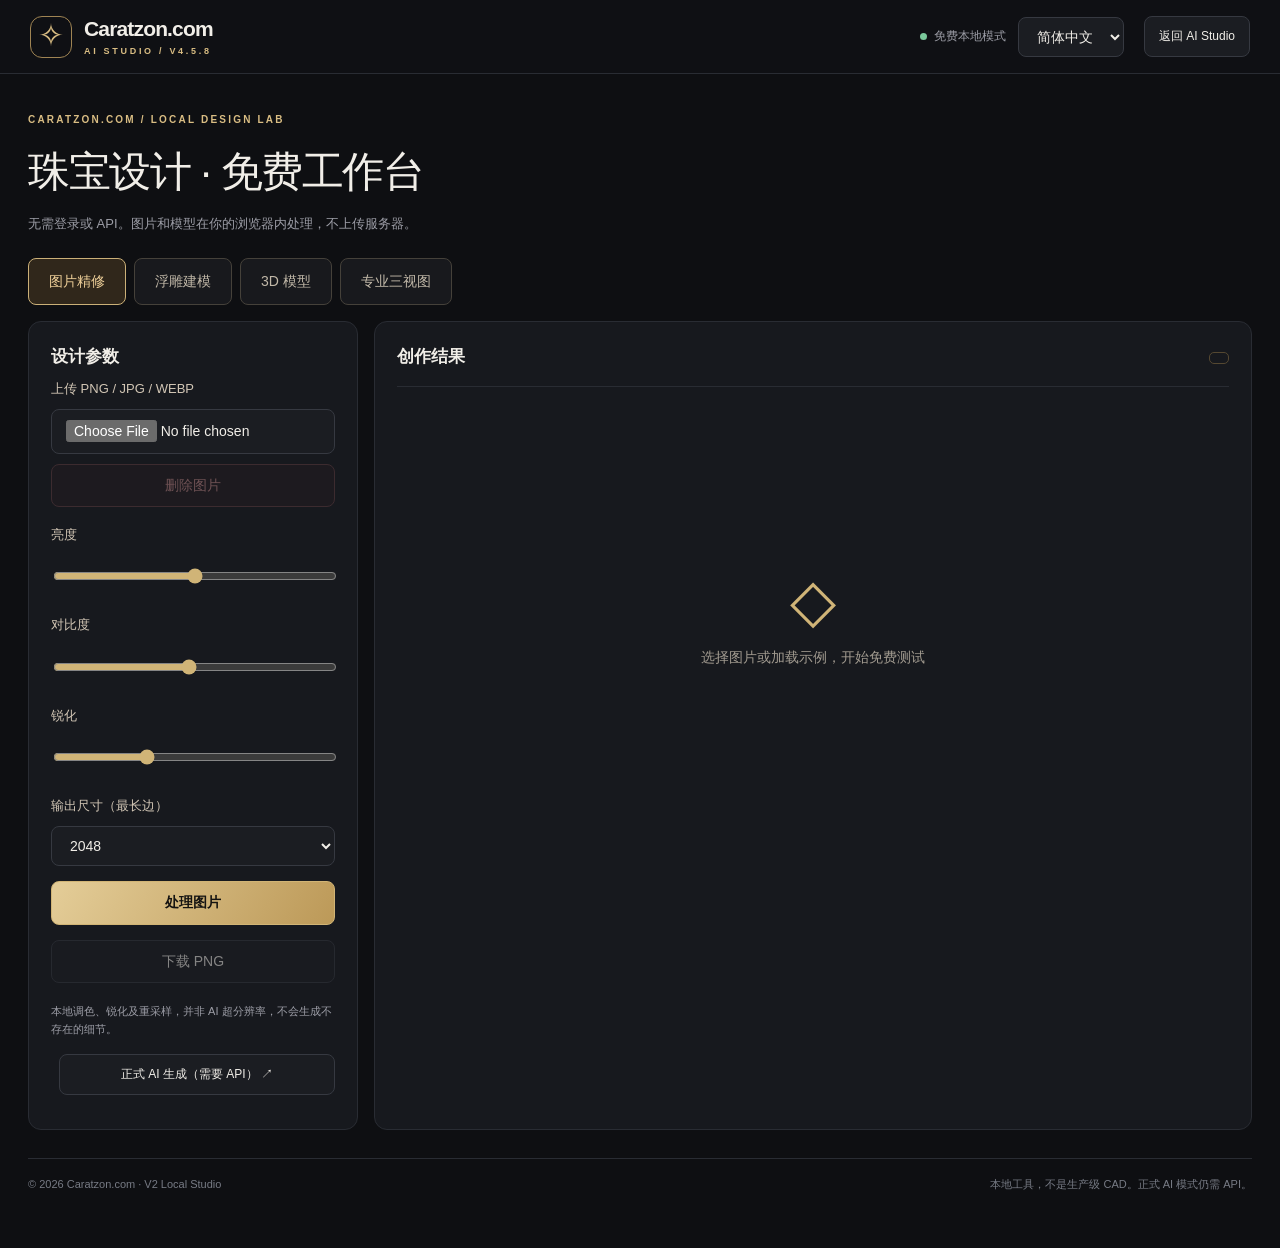
<file: public/free-studio.html>
<!DOCTYPE html><html lang="zh-Hans"><head><meta charset="UTF-8"><meta name="viewport" content="width=device-width,initial-scale=1"><title>Caratzon.com · Free Studio V2</title><link rel="stylesheet" href="style.css"><link rel="stylesheet" href="free.css?v=2.1"></head><body><header class="top"><a class="brand" href="./"><span class="mark">✧</span><span>Caratzon.com<small>AI STUDIO / V4.5.8</small></span></a><div class="topright"><span class="status live"><i></i><span data-l="free">免费本地模式</span></span><select id="freeLang"><option value="zh">简体中文</option><option value="en">English</option><option value="ru">Русский</option></select><a class="outline linkbtn" href="./" data-l="back">返回 AI Studio</a></div></header><main class="free-main"><div class="eyebrow">CARATZON.COM / LOCAL DESIGN LAB</div><h1 data-l="title">珠宝设计 · 免费工作台</h1><p class="muted" data-l="intro">无需登录或 API。图片和模型在你的浏览器内处理，不上传服务器。</p><div class="free-tabs" role="group"><button data-tab="image" data-l="photo">图片精修</button><button data-tab="relief" data-l="relief">浮雕建模</button><button data-tab="model" data-l="model">3D 模型</button><button data-tab="views" data-l="views">专业三视图</button></div><div class="free-grid"><section class="panel free-controls"><h2 data-l="input">设计参数</h2><div data-panel="image"><label data-l="upload">上传 PNG / JPG / WEBP</label><input type="file" id="photoFile" accept="image/png,image/jpeg,image/webp"><button type="button" class="outline clear-upload" id="clearPhoto" data-l="clearPhoto" disabled>删除图片</button><label data-l="brightness">亮度</label><input type="range" id="brightness" min="-40" max="40" value="0"><label data-l="contrast">对比度</label><input type="range" id="contrast" min="-30" max="50" value="8"><label data-l="sharp">锐化</label><input type="range" id="sharp" min="0" max="100" value="30"><label data-l="size">输出尺寸（最长边）</label><select id="photoSize"><option>1024</option><option selected>2048</option><option>3072</option></select><button class="gold" id="processPhoto" data-l="enhance">处理图片</button><button class="outline" id="savePhoto" data-l="downloadPNG" disabled>下载 PNG</button><p class="note" data-l="photoNote">本地调色、锐化及重采样，并非 AI 超分辨率，不会生成不存在的细节。</p></div><div data-panel="relief" hidden><label data-l="heightmap">上传灰阶高度图（白高黑低）</label><input type="file" id="reliefFile" accept="image/png,image/jpeg,image/webp"><button type="button" class="outline clear-upload" id="clearRelief" data-l="clearRelief" disabled>删除高度图</button><button class="outline" id="sampleRelief" data-l="sampleRelief">载入羽毛浮雕示例</button><img id="heightPreview" alt="Height map" hidden><label data-l="depth">浮雕高度（mm）</label><input type="number" id="depth" min="0.2" max="10" step="0.1" value="2"><label data-l="width">底板宽度（mm）</label><input type="number" id="width" min="5" max="100" value="32"><label data-l="base">底板厚度（mm）</label><input type="number" id="base" min="0.4" max="10" step="0.1" value="1.2"><label data-l="resolution">网格精度</label><select id="res"><option value="96">96</option><option value="160" selected>160</option><option value="256">256</option></select><label class="check"><input type="checkbox" id="invert"><span data-l="invert">反转高度（黑高白低）</span></label><button class="gold" id="buildRelief" data-l="build">生成实际浮雕网格</button><p class="note" data-l="reliefNote">根据亮度生成矩形封底浮雕；普通照片的亮度不等于真实深度。生产前需检查。</p></div><div data-panel="model" hidden><label data-l="localGLB">打开本地 GLB（≤ 40 MB）</label><input type="file" id="glbFile" accept=".glb"><button type="button" class="outline clear-upload" id="clearModel" data-l="clearModel" disabled>删除模型</button><button class="outline" id="sampleModel" data-l="sampleModel">打开精细戒指示例</button><p class="note" data-l="glbNote">支持普通静态三角网格 GLB；不支持 Draco、Meshopt、动画或纹理显示。材质为几何预览。</p></div><div data-panel="views" hidden><p class="muted" data-l="viewsIntro">从当前模型按固定正交方向生成同一比例的正面、侧面、俯视图。</p><button class="gold" id="makeViews" data-l="makeViews">生成三视图</button><button class="outline" id="saveViews" disabled data-l="downloadPNG">下载 PNG</button><button class="outline" id="printViews" disabled data-l="print">打印 / 保存 PDF</button><p class="note" data-l="viewsNote">投影方向取决于模型坐标轴。未自动标注尺寸或生成生产工程图。</p></div><div id="meshActions" hidden><hr><label data-l="material">预览材质</label><select id="mat"><option value="original" data-l="original">原始颜色</option><option value="gold" data-l="gold">金色</option><option value="silver" data-l="silver">银色</option><option value="gray" data-l="gray">灰模</option></select><div id="purposePanel" hidden style="border:1px solid #6d5d40;border-radius:8px;padding:12px;margin:12px 0"><label id="purposeLabel" for="modelPurpose">模型用途</label><select id="modelPurpose"><option value="display">展示用途</option><option value="production">生产用途</option></select><p id="purposeNote" class="note"></p><p class="note">AI Studio 转入的模型自动使用管理员本地视觉 AI 检查；手动导入文件默认只检查网格，补充原图后才会发送预览进行视觉检查。 / Transferred AI models are reviewed by private local AI; manually imported files stay in the browser unless you explicitly request visual review.</p><div id="productionControls" hidden><label id="prodRefLabel" for="prodRef" hidden style="display:none!important">原始参考图片（可选）</label><input id="prodRef" type="file" accept="image/png,image/jpeg,image/webp" hidden style="display:none!important"><button class="gold" id="prodGenerate" type="button" hidden style="display:none!important">生成无宝石生产模型</button><div id="prodReview" hidden><img id="prodImage" alt="Metal mounting reference" style="width:100%;max-height:240px;object-fit:contain;background:white"><p id="prodReviewNote" class="note"></p><button class="gold" id="prodApprove" type="button">确认参考图并转 3D</button><button class="outline" id="prodCancel" type="button">取消</button></div><label class="check" id="prodReuseWrap" hidden><input type="checkbox" id="prodReuse"><span id="prodReuseLabel">确认原模型没有任何宝石，直接使用原模型</span></label><button class="outline" id="side448" type="button">侧面深度检查 / Side view</button><p id="depth448" class="note" style="white-space:pre-wrap" hidden></p><div id="prodCheck" hidden><label id="prodSizeLabel" for="prodSize">实际最长边（mm）</label><input id="prodSize" type="number" min="1" max="500" step="0.01" placeholder="mm"><label class="check"><input type="checkbox" id="prodConfirmed"><span id="prodConfirmedLabel">已检查空石位及镶爪</span></label></div><p id="prodStatus" class="note" role="status" aria-live="polite"></p></div></div><button class="outline" id="saveGLB" disabled data-l="downloadGLB">下载 GLB</button><button class="outline" id="saveSTL" disabled data-l="downloadSTL">下载 STL</button><button class="outline" id="saveOBJ" disabled data-l="downloadOBJ">下载 OBJ + MTL</button><button class="outline" id="goViews" data-l="toViews">转到三视图</button></div><a class="outline linkbtn" href="./" data-l="paid">正式 AI 生成（需要 API） ↗</a></section><section class="panel free-output"><div class="paneltitle"><h2 data-l="output">创作结果</h2><span id="info" class="resultbadge"></span></div><div id="photoStage" hidden><canvas id="photoCanvas"></canvas></div><div id="modelStage" hidden><canvas id="meshCanvas" width="1000" height="760" tabindex="0"></canvas><p class="note" data-l="drag">拖动旋转 · 滚轮缩放 · 双击重置</p></div><div id="viewsStage" hidden><canvas id="viewsCanvas" width="2400" height="1000"></canvas></div><div id="empty" class="free-empty"><span>◇</span><p data-l="empty">选择图片或加载示例，开始免费测试</p></div><p id="message" role="status" aria-live="polite" class="note"></p></section></div><footer><span>© 2026 Caratzon.com · V2 Local Studio</span><span data-l="disclaimer">本地工具，不是生产级 CAD。正式 AI 模式仍需 API。</span></footer></main><script src="3d-export.js?v=2.0" defer></script><script src="mesh-lock.js?v=4.4.4" defer></script><script src="brooch450.js?v=4.5.2"></script><script src="product449.js?v=4.5.2"></script><script src="quality.js?v=4.5.6" defer></script><script src="mesh-clean.js?v=4.4.4" defer></script><script src="stone-region.js?v=4.4.8" defer></script><script src="transfer444.js?v=4.4.4"></script><script src="download453.js?v=4.5.8"></script><script src="ring454.js?v=4.5.6"></script><script src="ring456.js?v=4.5.6"></script><script src="free.js?v=4.5.8" defer></script><script src="3d-print-supports.js?v=1.0" defer></script><script src="stone-fit.js?v=4.4.4" defer></script></body></html>
</file>
<file: public/style.css>
:root{color-scheme:dark;--bg:#0e0f12;--panel:#17191e;--border:#292c33;--gold:#d9bd83;--muted:#9c9da6;--text:#f1eee8;--side:228px}*{box-sizing:border-box}body{margin:0;background:var(--bg);color:var(--text);font-family:Inter,"Noto Sans SC","Microsoft YaHei",Arial,sans-serif;font-size:14px;line-height:1.55}button,input,textarea,select{font:inherit}button,a,select{cursor:pointer}button{color:inherit}button:disabled{opacity:.5;cursor:not-allowed}button:focus-visible,a:focus-visible,input:focus-visible,textarea:focus-visible,select:focus-visible{outline:2px solid var(--gold);outline-offset:3px}[hidden]{display:none!important}a{color:var(--gold);text-decoration:none}h1,h2,h3,p{margin:0}h1{font-size:clamp(26px,3.1vw,46px);font-weight:500;letter-spacing:-.035em}h2{font-size:20px;font-weight:600}h3{font-size:15px;font-weight:600}.top{height:74px;display:flex;align-items:center;justify-content:space-between;padding:0 30px;position:sticky;top:0;background:#101115f5;border-bottom:1px solid var(--border);z-index:5}.brand{display:flex;align-items:center;gap:12px;color:var(--text);font-size:21px;font-weight:650;letter-spacing:-.04em;line-height:1.1}.mark{width:42px;height:42px;border:1px solid #9f8453;border-radius:12px;display:grid;place-items:center;color:var(--gold);font-size:31px;font-weight:400}.brand small{display:block;font-size:9px;letter-spacing:.3em;color:var(--gold);margin-top:7px}.topright{display:flex;align-items:center;gap:12px}.status{display:flex;align-items:center;gap:7px;color:var(--muted);font-size:12px}.status i{width:7px;height:7px;border-radius:50%;background:#b69c66}.status.live i{background:#7ac89b}.outline,.gold,select,input,textarea{border:1px solid #363941;background:#1b1d22;border-radius:8px;color:var(--text);padding:10px 14px}.outline:hover{background:#292b31;border-color:#81704f}.gold{background:linear-gradient(120deg,#e4cd98,#bc9958);border-color:#d1b475;color:#141311;font-weight:700}.gold:hover{filter:brightness(1.12)}.layout{display:grid;grid-template-columns:var(--side) minmax(0,1fr);min-height:calc(100vh - 74px)}aside{position:sticky;top:74px;height:calc(100vh - 74px);border-right:1px solid var(--border);padding:24px 15px;display:flex;flex-direction:column;background:#111216;overflow:auto}.sideheading{color:#777b85;font-size:11px;letter-spacing:.09em;padding:0 12px 9px}.other{margin-top:25px}.nav{display:flex;align-items:center;gap:11px;width:100%;padding:12px;border:1px solid transparent;border-radius:8px;text-align:left;background:transparent;color:#bfc0c7;font-size:13px;margin:2px 0}.nav>span:first-child{font-size:19px;width:24px;text-align:center;color:#9a9da5;line-height:1}.nav:hover{background:#22242a}.nav.active{background:#30291e;border-color:#51432c;color:var(--gold)}.nav.active>span:first-child{color:var(--gold)}.sidefoot{margin-top:auto;padding:18px 12px 0;border-top:1px solid var(--border);font-size:12px;color:var(--muted)}.sidefoot p{margin:10px 0}.smallgold{color:var(--gold);font-size:10px;letter-spacing:.14em}main{padding:22px clamp(16px,3vw,40px) 0;max-width:1600px;width:100%;margin:auto}.crumb{color:#858791;font-size:12px;margin-bottom:15px}.hero{border:1px solid #463b2b;border-radius:14px;background:radial-gradient(ellipse at 90% 60%,#40311e 0,#201c17 32%,#17181c 70%);min-height:180px;display:flex;align-items:center;justify-content:space-between;padding:26px 34px;position:relative;overflow:hidden;gap:15px}.hero>div:first-child{z-index:1}.eyebrow{font-size:10px;color:var(--gold);letter-spacing:.22em;font-weight:700;margin-bottom:11px}.hero p{color:#bdb9b1;margin-top:10px;max-width:570px}.hero-art{width:245px;height:160px;flex:none;position:relative}.hero-art img{width:100%;height:100%;object-fit:contain;filter:drop-shadow(0 16px 30px #0009)}.sectionhead{display:flex;justify-content:space-between;align-items:center;margin:25px 0 13px;gap:10px}.sectionhead p{color:var(--muted);font-size:13px;margin-top:3px}.tinybadge,.resultbadge{color:var(--gold);font-size:11px;padding:5px 9px;border:1px solid #554831;border-radius:5px;white-space:nowrap}.workgrid{display:grid;grid-template-columns:minmax(280px,0.85fr) minmax(320px,1.15fr);gap:16px;align-items:start}.panel{background:var(--panel);border:1px solid var(--border);border-radius:13px;padding:19px;min-width:0}.paneltitle{display:flex;align-items:center;gap:10px;padding-bottom:15px;border-bottom:1px solid var(--border);margin-bottom:16px}.num{color:var(--gold);font-size:11px;letter-spacing:.1em}.resultbadge{margin-left:auto}.field{display:flex;flex-direction:column;gap:7px;margin-bottom:15px}.field label{font-size:12px;color:#d4d3d8;font-weight:600}.field select,.field input,.field textarea{width:100%;min-width:0}.field textarea{resize:vertical;min-height:96px;background:#111216}.field select,.field input{background:#111216}.fields{display:grid;grid-template-columns:1fr 1fr;gap:0 12px}.line{display:flex;justify-content:space-between;align-items:center;color:#84858c}.textbtn{border:0;padding:4px 0;background:none;color:var(--gold);font-size:12px;text-align:left}.drop{border:1px dashed #51515a;border-radius:9px;min-height:116px;display:flex;align-items:center;justify-content:center;flex-direction:column;gap:6px;background:#111216;text-align:center;position:relative;overflow:hidden;cursor:pointer}.drop:hover,.drop.drag{border-color:var(--gold)}.drop small{font-size:10px;color:var(--muted)}#uploadIcon{font-size:24px;color:var(--gold)}#uploadPreview{max-width:100%;max-height:150px;object-fit:contain;margin:8px}.action{width:100%;margin-top:7px;font-size:15px;padding:13px}.note{color:var(--muted);font-size:11px;margin-top:10px;line-height:1.6}.muted{color:var(--muted);font-size:13px}.resultarea{position:relative;min-height:318px;background:radial-gradient(ellipse at center,#2c2b2a,#111216 73%);border:1px solid #313238;border-radius:9px;overflow:hidden;display:grid;place-items:center}#imageResult,#modelResult{width:100%;min-width:0;text-align:center}#resultImage{width:100%;height:300px;object-fit:contain;display:block}.resultcaption,.modelhint{color:#a3a4ae;font-size:11px;padding:7px 10px 10px}model-viewer{width:100%;height:300px;display:block;background:transparent}.resultactions{display:flex;gap:8px;flex-wrap:wrap;margin-top:14px}.resultactions button{flex:1;white-space:nowrap;font-size:12px;padding:9px 7px}.loading{position:absolute;inset:0;background:#15161be8;display:flex;align-items:center;justify-content:center;flex-direction:column;gap:11px;text-align:center;padding:15px}.loading p{color:var(--muted);font-size:12px}.spinner{width:40px;height:40px;border:2px solid #444;border-top-color:var(--gold);border-radius:50%;animation:spin 1s linear infinite}@keyframes spin{to{transform:rotate(360deg)}}.cards,.gallery{display:grid;grid-template-columns:repeat(3,minmax(0,1fr));gap:13px}.inspo{background:#17191d;border:1px solid var(--border);border-radius:10px;overflow:hidden;text-align:left;padding:0}.inspo:hover{border-color:var(--gold)}.inspo img{width:100%;height:145px;object-fit:contain;background:radial-gradient(ellipse at center,#2c2824,#121318 80%)}.inspo>span{display:flex;flex-direction:column;gap:3px;padding:11px 14px}.inspo small{font-size:10px;letter-spacing:.12em;color:var(--muted)}.extra{margin-top:25px}.extra .muted{margin-bottom:18px}.galleryitem{background:#111216;border:1px solid var(--border);padding:10px;border-radius:8px;min-width:0}.galleryitem img{width:100%;height:145px;object-fit:contain}.galleryitem p{overflow-wrap:anywhere;font-size:12px;margin:6px 0}.galleryitem button{margin-right:10px}.modeltile{height:145px;display:grid;place-items:center;font-size:35px;color:var(--gold)}.localfile,.linkbtn{display:inline-block;margin:12px 0;font-size:12px}.localfile{cursor:pointer}.linkbtn{margin-left:8px}footer{display:flex;justify-content:space-between;gap:10px;margin-top:28px;border-top:1px solid var(--border);padding:17px 0;color:#777b85;font-size:11px}dialog{background:#1c1e23;color:var(--text);border:1px solid #514632;border-radius:13px;max-width:440px;width:calc(100% - 32px);padding:26px}dialog::backdrop{background:#000a}dialog form{position:relative}dialog p{margin:12px 0}.close{position:absolute;right:0;top:-8px;border:0;background:none;font-size:25px;color:var(--muted)}#logout{margin-left:12px}#toast{position:fixed;right:20px;bottom:20px;max-width:min(430px,calc(100% - 40px));background:#28251e;border:1px solid #8e784b;color:#f3e6ca;border-radius:9px;padding:13px 17px;z-index:10;opacity:0;pointer-events:none;transition:opacity .2s}#toast.show{opacity:1}.mobile{display:none}@media(max-width:1050px){:root{--side:195px}.workgrid{grid-template-columns:1fr}.hero-art{width:185px}.top{padding:0 19px}}@media(max-width:700px){.top{height:64px;padding:0 12px;gap:8px}.brand{font-size:16px;gap:6px}.mark{width:33px;height:33px;font-size:24px}.brand small{font-size:8px}.topright{gap:6px}.topright select,.topright button{font-size:11px;padding:7px 6px}.status{display:none}.mobile{display:block;background:transparent;border:0;font-size:20px}.layout{display:block}aside{display:none;position:fixed;top:64px;left:0;width:230px;height:calc(100vh - 64px);z-index:4;box-shadow:12px 0 40px #000b}aside.open{display:flex}main{padding:15px 12px 0}.hero{min-height:145px;padding:19px 16px}.hero-art{width:110px;height:110px}.hero p{font-size:12px}.eyebrow{font-size:8px}.panel{padding:14px}.workgrid{grid-template-columns:1fr}.cards,.gallery{grid-template-columns:repeat(2,minmax(0,1fr))}.inspo img{height:115px}footer{flex-direction:column}.sectionhead h2{font-size:18px}.tinybadge{white-space:normal;text-align:center}}

.smart-plan{margin-top:16px;padding:14px 15px;border:1px solid #665538;border-radius:10px;background:#1c1b1a;display:grid;gap:7px;font-size:13px;line-height:1.55;color:#d9d5ca;overflow-wrap:anywhere}.smart-plan[hidden],.smart-empty[hidden]{display:none!important}.smart-plan strong{color:#e5ca8e;font-size:14px}.smart-plan details{border-top:1px solid #3c3831;padding-top:8px}.smart-plan summary{cursor:pointer;color:#c5b082}.smart-plan p{margin:0}.smart-plan .smart-check{color:#b9d0b7}.smart-empty{min-height:280px;display:grid;place-items:center;padding:32px;text-align:center;color:#e8b0a7;line-height:1.7}

/* V3.5 cloud 3D workspace */
.cloud3d{margin-top:22px;scroll-margin-top:86px}.cloud3d h4{margin:0 0 7px;font-size:14px}.cloud3d-handoff{display:grid;grid-template-columns:132px 1fr;gap:18px;align-items:center;padding:14px;margin:14px 0;background:#111216;border:1px solid #303139;border-radius:10px}.cloud3d-thumb{height:132px;background:#0d0e11;border-radius:8px;display:grid;place-items:center;overflow:hidden;text-align:center;color:#9b9ca8;font-size:12px}.cloud3d-thumb img{max-width:100%;max-height:132px;object-fit:contain}.cloud3d-steps{display:grid;grid-template-columns:1fr 1fr;gap:18px;padding:4px 0}.cloud3d-steps p,.cloud3d-handoff p{margin:6px 0;line-height:1.6}.cloud3d-actions{display:flex;align-items:center;gap:9px;flex-wrap:wrap}.cloud3d-actions button,.cloud3d-actions a{min-height:40px;display:inline-flex;align-items:center;justify-content:center;text-decoration:none;font-size:13px;padding:9px 13px}.cloud3d-topactions{margin:15px 0}.cloud3d-bottomactions{margin-top:15px}.cloud3d iframe{width:100%;height:1000px;border:1px solid #383943;border-radius:10px;background:#111216;display:block}.cloud3d [hidden]{display:none!important}.cloud3d [disabled]{opacity:.45;cursor:not-allowed}.cloud3d #cloud3dMessage{color:#e1c17f;min-height:1em}.cloud3d .paneltitle{flex-wrap:wrap}@media(max-width:640px){.cloud3d-handoff,.cloud3d-steps{grid-template-columns:1fr}.cloud3d-thumb{width:132px}.cloud3d iframe{height:1250px}.cloud3d .resultbadge{margin-left:0}}
</file>
<file: public/free.css>
.free-main{max-width:1450px;margin:0 auto;padding:38px 28px}.free-main h1{font-size:clamp(25px,4vw,42px);margin:10px 0}.free-main h2{font-size:17px}.free-tabs{display:flex;gap:8px;flex-wrap:wrap;margin:24px 0 16px}.free-tabs button{border:1px solid #45413a;background:#18191d;color:#c1b8a8;border-radius:8px;padding:12px 20px}.free-tabs button.active{border-color:#cbb078;color:#efd099;background:#30271b}.free-grid{display:grid;grid-template-columns:minmax(265px,330px) minmax(0,1fr);gap:16px}.free-controls,.free-output{padding:22px;min-width:0}.free-controls [data-panel]:not([hidden]),#meshActions:not([hidden]){display:flex;flex-direction:column;gap:10px}.free-controls label{font-size:13px;color:#d2c6b5;margin-top:8px}.free-controls input:not([type=checkbox]),.free-controls select{width:100%;max-width:100%;box-sizing:border-box}.free-controls input[type=range]{accent-color:#d0b477}.free-controls button,.free-controls a{margin-top:5px}.free-controls .check{display:flex;align-items:center;gap:8px}.free-controls .linkbtn{display:block;text-align:center;margin-top:16px}#heightPreview{width:100%;max-height:145px;object-fit:contain;background:#222}.free-output canvas{display:block;width:100%;height:auto;max-height:70vh;object-fit:contain;background:#17191c;border-radius:8px}#meshCanvas{touch-action:none;cursor:grab}#viewsCanvas{background:white}.free-empty{display:grid;place-content:center;text-align:center;min-height:420px;color:#a29b90}.free-empty span{font-size:60px;color:#d0b477}.free-output .paneltitle{margin-bottom:15px}#message{min-height:1.5em;overflow-wrap:anywhere}.free-controls hr{border:0;border-top:1px solid #3e3932;margin:14px 0 4px}.free-main [hidden]{display:none!important}@media(max-width:760px){.free-main{padding:20px 12px}.free-grid{grid-template-columns:1fr}.free-controls,.free-output{padding:16px}.free-tabs button{flex:1;padding:9px 10px}.free-empty{min-height:200px}.topright .linkbtn{font-size:11px}}

.free-controls .clear-upload{border-color:#74474a;color:#f0a5a5;background:#281d21;margin-top:0}.free-controls .clear-upload:hover:not(:disabled){border-color:#e39494;background:#39252a}.free-controls .clear-upload:disabled{opacity:.4;cursor:not-allowed}
</file>
